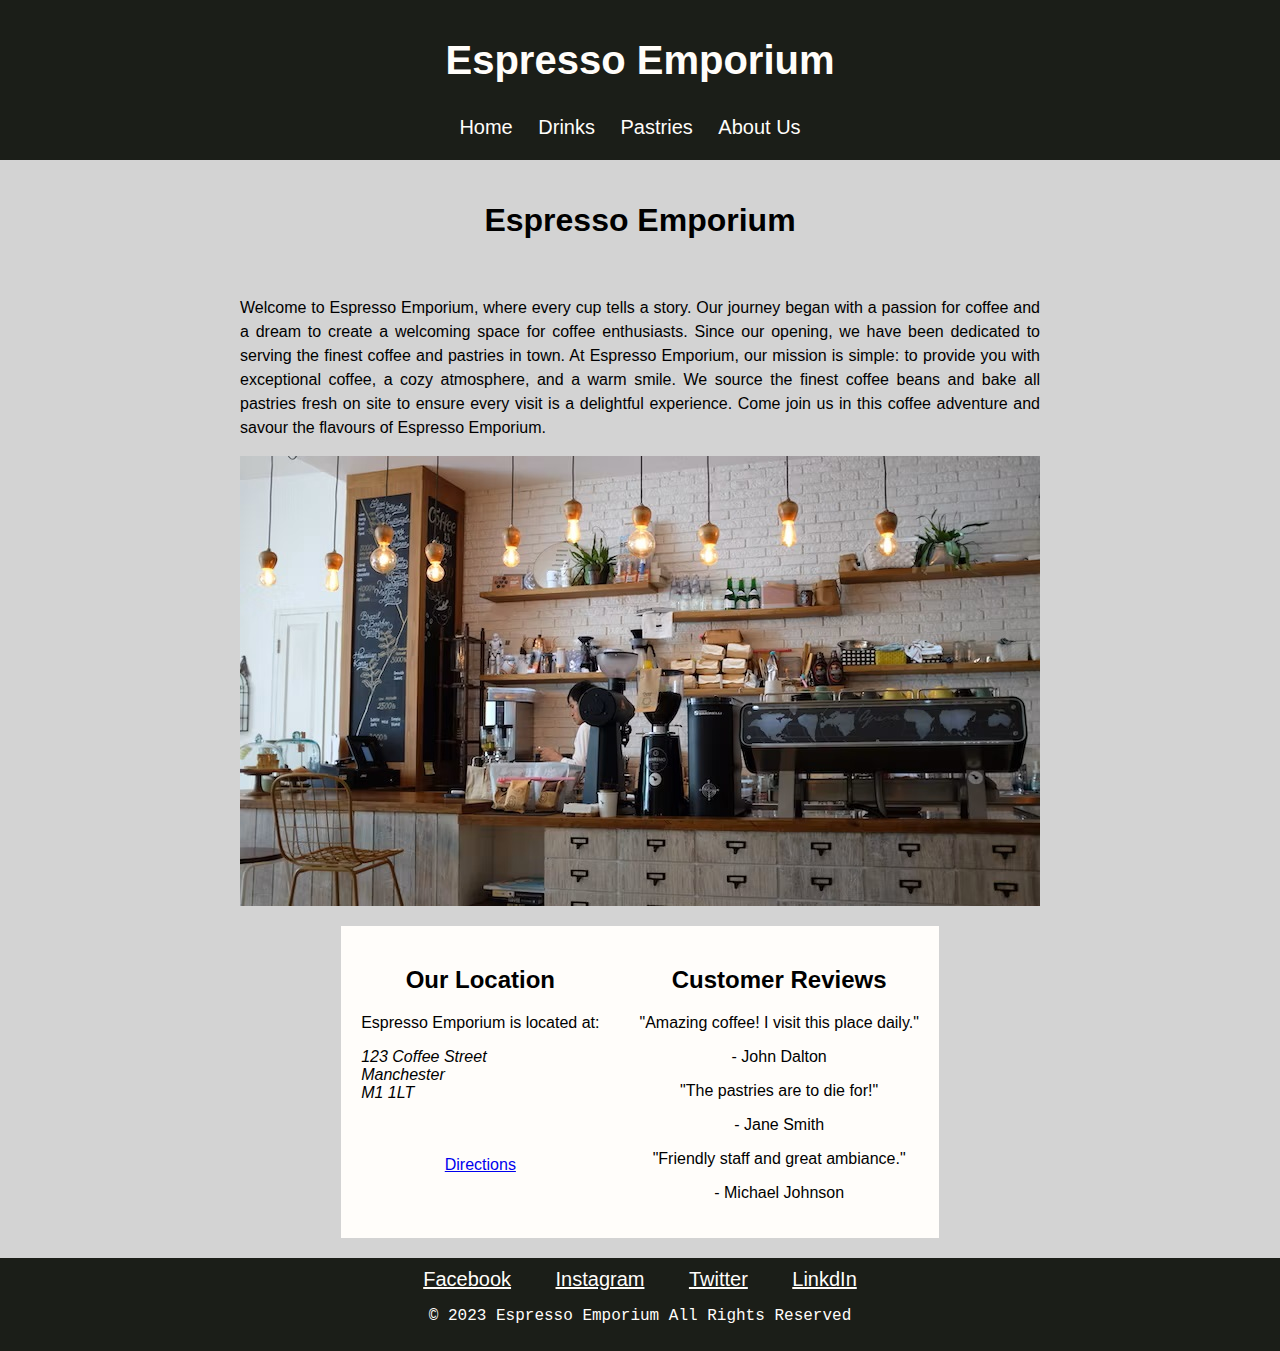
<file: index.html>
<!DOCTYPE html>
<html lang="en">
<head>
    <meta charset="UTF-8">
    <meta name="viewport" content="width=device-width, initial-scale=1.0">
    <link rel="stylesheet" href="styles.css">
    <title>Espresso Emporium - Home</title>
</head>
<body>
    <header>
        <nav>
            <ul>
                <h2 class="h2">Espresso Emporium</h2>
                <div class="navbar">
                <li><a href="index.html">Home</a></li>
                <li><a href="drinks.html">Drinks</a></li>
                <li><a href="pastries.html">Pastries</a></li>
                <li><a href="aboutus.html">About Us</a></li>
                </div>
            </ul>
        </nav>
    </header>

    <section class="brand">
        <h1>Espresso Emporium</h1>
    </section>

    <section class="index-paragraph">
        <p>Welcome to Espresso Emporium, where every cup tells a story. Our journey began with a passion for coffee and a dream to create a welcoming space for coffee enthusiasts. Since our opening, we have been dedicated to serving the finest coffee and pastries in town. At Espresso Emporium, our mission is simple: to provide you with exceptional coffee, a cozy atmosphere, and a warm smile. We source the finest coffee beans and bake all pastries fresh on site to ensure every visit is a delightful experience. Come join us in this coffee adventure and savour the flavours of Espresso Emporium.</p>

    </section>

    <section class="center-image">
        <img src="bar.jpg" alt="Coffee Shop Interior">
    </section>

    <section class="central-section">
        <div class="location">
            <h2 class="subheading">Our Location</h2>
            <p>Espresso Emporium is located at:</p>
            <address class="address">
                123 Coffee Street<br>
            	Manchester<br>
            	M1 1LT
            </address><br><br><br>
            <a href="https://www.googlemaps.com" target="_blank" rel="noopener noreferrer">Directions</a>
        </div>

        <div class="reviews">
            <h2 class="subheading">Customer Reviews</h2>
            <div class="review">
                <p>"Amazing coffee! I visit this place daily."</p>
                <p>- John Dalton</p>
            </div>
            <div class="review">
                <p>"The pastries are to die for!"</p>
                <p>- Jane Smith</p>
            </div>
            <div class="review">
                <p>"Friendly staff and great ambiance."</p>
                <p>- Michael Johnson</p>
            </div>
        </div>
    </section>


    <footer>
        <div class="external-links">
            <a href="https://www.facebook.com" target="_blank" rel="noopener noreferrer">Facebook</a>
            <a href="https://www.instagram.com" target="_blank" rel="noopener noreferrer">Instagram</a>
            <a href="https://twitter.com/" target="_blank" rel="noopener noreferrer">Twitter</a>
            <a href="https://linkedin.com/" target="_blank" rel="noopener noreferrer">LinkdIn</a>
        </div>
        <p class="copywrite">&copy; 2023 Espresso Emporium All Rights Reserved </p>
    </footer>
</body>
</html>
</file>
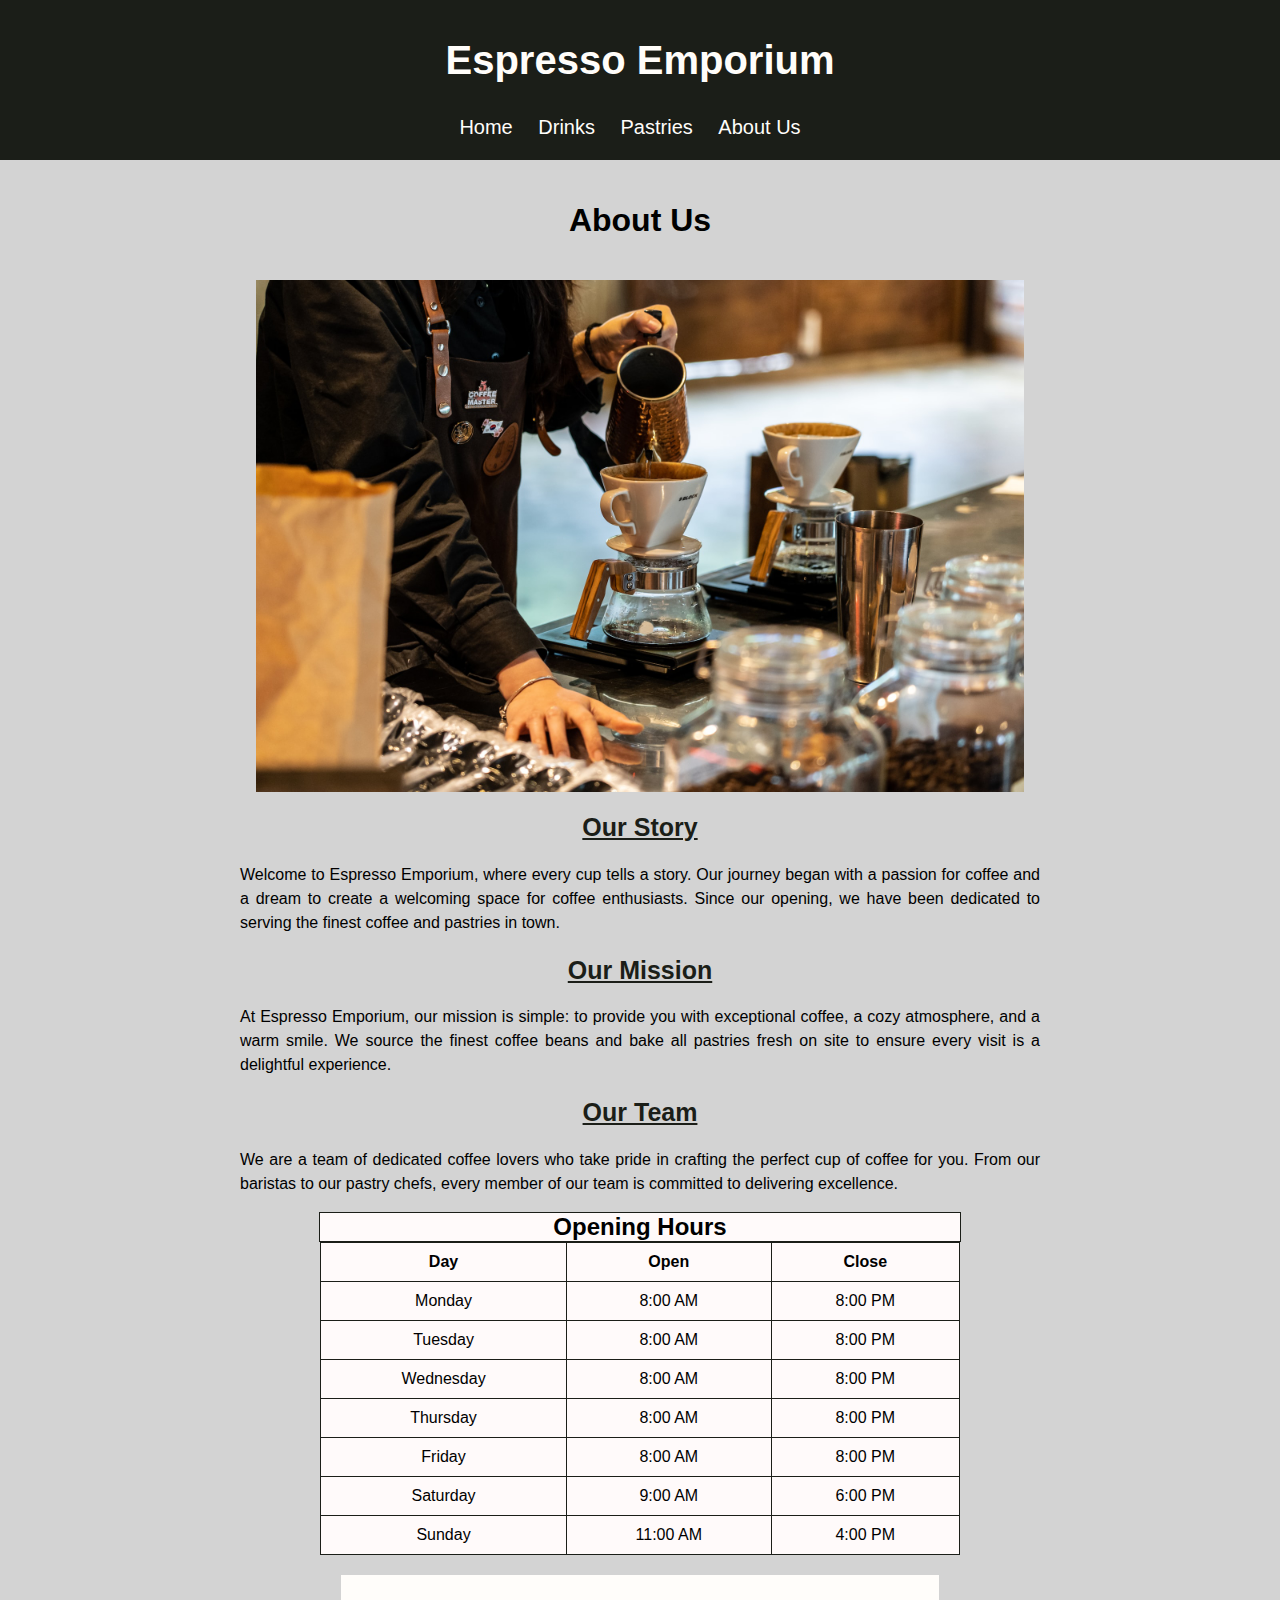
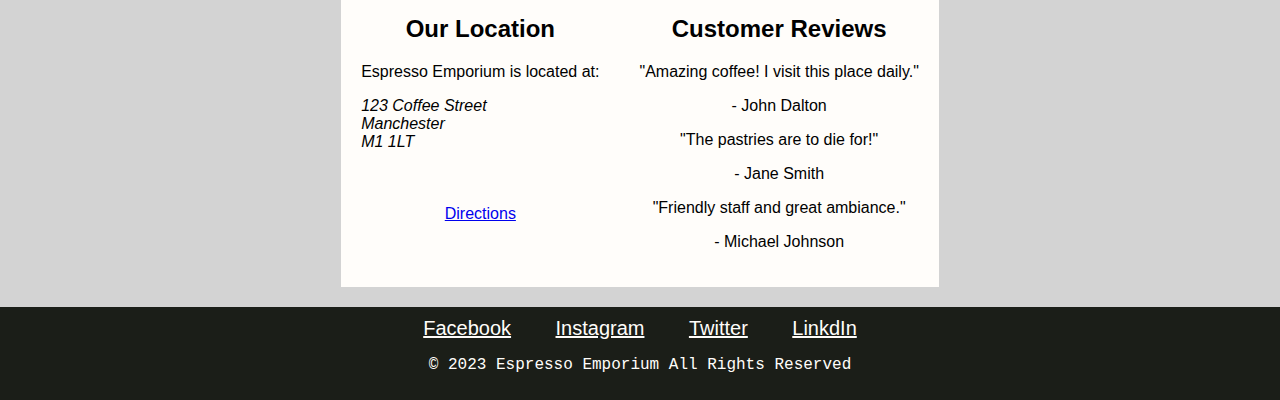
<file: aboutus.html>
<!DOCTYPE html>
<html lang="en">
<head>
    <meta charset="UTF-8">
    <meta name="viewport" content="width=device-width, initial-scale=1.0">
    <link rel="stylesheet" href="styles.css">
    <title>Espresso Emporium - About Us</title>
</head>
<body>
    <header>
        <nav>
            <ul>
                <h2 class="h2">Espresso Emporium</h2>
                <div class="navbar">
                <li><a href="index.html">Home</a></li>
                <li><a href="drinks.html">Drinks</a></li>
                <li><a href="pastries.html">Pastries</a></li>
                <li><a href="aboutus.html">About Us</a></li>
                </div>
            </ul>
        </nav>
    </header>

    <section class="brand">
        <h1>About Us</h1>
    </section>

    <section class="about-us-image">
        <img src="our_team.jpg" alt="Our Team">
    </section>
  
    <section>
        <h2 class="aboutus-header">Our Story</h2>
        <p class="about-content">Welcome to Espresso Emporium, where every cup tells a story. Our journey began with a passion for coffee and a dream to create a welcoming space for coffee enthusiasts. Since our opening, we have been dedicated to serving the finest coffee and pastries in town.</p>

        <h2 class="aboutus-header">Our Mission</h2>
        <p class="about-content">At Espresso Emporium, our mission is simple: to provide you with exceptional coffee, a cozy atmosphere, and a warm smile. We source the finest coffee beans and bake all pastries fresh on site to ensure every visit is a delightful experience.</p>

        <h2 class="aboutus-header">Our Team</h2>
        <p class="about-content">We are a team of dedicated coffee lovers who take pride in crafting the perfect cup of coffee for you. From our baristas to our pastry chefs, every member of our team is committed to delivering excellence.</p>
    </section>

    <section>
        <h2 class="opening-hours-h2">Opening Hours</h2>
        <table class="opening-hours">
                <th>Day</th>
                <th>Open</th>
                <th>Close</th>
            </tr>
            <tr>
                <td>Monday</td>
                <td>8:00 AM</td>
                <td>8:00 PM</td>
            </tr>
            <tr>
                <td>Tuesday</td>
                <td>8:00 AM</td>
                <td>8:00 PM</td>
            </tr>
            <tr>
                <td>Wednesday</td>
                <td>8:00 AM</td>
                <td>8:00 PM</td>
            </tr>
            <tr>
                <td>Thursday</td>
                <td>8:00 AM</td>
                <td>8:00 PM</td>
            </tr>
            <tr>
                <td>Friday</td>
                <td>8:00 AM</td>
                <td>8:00 PM</td>
            </tr>
            <tr>
                <td>Saturday</td>
                <td>9:00 AM</td>
                <td>6:00 PM</td>
            </tr>
            <tr>
                <td>Sunday</td>
                <td>11:00 AM</td>
                <td>4:00 PM</td>
            </tr>
        </table>
    </section>

    <section class="central-section">
        <div class="location">
            <h2 class="subheading">Our Location</h2>
            <p>Espresso Emporium is located at:</p>
            <address class="address">
                123 Coffee Street<br>
            	Manchester<br>
            	M1 1LT
            </address><br><br><br>
            <a href="https://www.googlemaps.com" target="_blank" rel="noopener noreferrer">Directions</a>
        </div>
        <div class="reviews">
            <h2 class="subheading">Customer Reviews</h2>
            <div class="review">
                <p>"Amazing coffee! I visit this place daily."</p>
                <p>- John Dalton</p>
            </div>
            <div class="review">
                <p>"The pastries are to die for!"</p>
                <p>- Jane Smith</p>
            </div>
            <div class="review">
                <p>"Friendly staff and great ambiance."</p>
                <p>- Michael Johnson</p>
            </div>
        </div>
    </section>

    <footer>
        <div class="external-links">
            <a href="https://www.facebook.com" target="_blank" rel="noopener noreferrer">Facebook</a>
            <a href="https://www.instagram.com" target="_blank" rel="noopener noreferrer">Instagram</a>
            <a href="https://twitter.com/" target="_blank" rel="noopener noreferrer">Twitter</a>
            <a href="https://linkedin.com/" target="_blank" rel="noopener noreferrer">LinkdIn</a>
        </div>
        <p class="copywrite">&copy; 2023 Espresso Emporium All Rights Reserved </p>
    </footer>
</body>
</html>
</file>
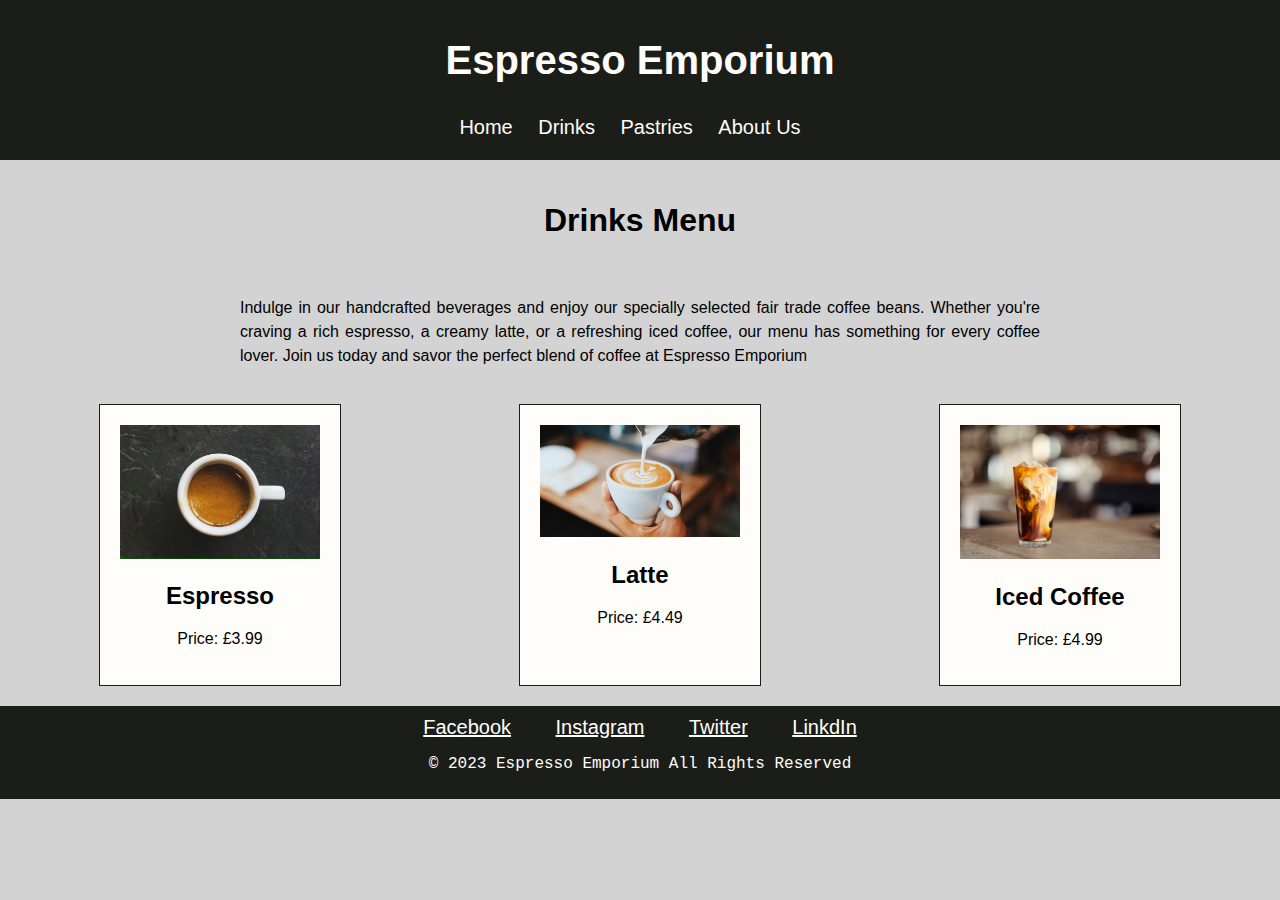
<file: drinks.html>
<!DOCTYPE html>
<html lang="en">
<head>
    <meta charset="UTF-8">
    <meta name="viewport" content="width=device-width, initial-scale=1.0">
    <link rel="stylesheet" href="styles.css">
    <title>Espresso Emporium - Drinks</title>
</head>
<body>
    <header>
        <nav>
            <ul>
                <h2 class="h2">Espresso Emporium</h2>
                <div class="navbar">
                <li><a href="index.html">Home</a></li>
                <li><a href="drinks.html">Drinks</a></li>
                <li><a href="pastries.html">Pastries</a></li>
                <li><a href="aboutus.html">About Us</a></li>
                </div>
            </ul>
        </nav>
    </header>

    <section class="brand">
        <h1>Drinks Menu</h1>
    </section>

    <section>
        <p class="menu-paragrahs">Indulge in our handcrafted beverages and enjoy our specially selected fair trade coffee beans. Whether you're craving a rich espresso, a creamy latte, or a refreshing iced coffee, our menu has something for every coffee lover. Join us today and savor the perfect blend of coffee at Espresso Emporium</p> 
    </section>

    <section class="menu">
        <!-- Drink Item 1 -->
        <div class="menu-item">
            <img src="espresso.jpg" alt="Espresso">
            <div class="item-info">
                <h2>Espresso</h2>
                <p>Price: £3.99</p>
            </div>
        </div>

        <!-- Drink Item 2 -->
        <div class="menu-item">
            <img src="latte.jpg" alt="Latte">
            <div class="item-info">
                <h2>Latte</h2>
                <p>Price: £4.49</p>
            </div>
        </div>

        <!-- Drink Item 3 -->
        <div class="menu-item">
            <img src="iced_coffee.jpg" alt="Iced Coffee">
            <div class="item-info">
                <h2>Iced Coffee</h2>
                <p>Price: £4.99</p>
            </div>
        </div>
    </section>

    <footer>
        <div class="external-links">
            <a href="https://www.facebook.com" target="_blank" rel="noopener noreferrer">Facebook</a>
            <a href="https://www.instagram.com" target="_blank" rel="noopener noreferrer">Instagram</a>
            <a href="https://twitter.com/" target="_blank" rel="noopener noreferrer">Twitter</a>
            <a href="https://linkedin.com/" target="_blank" rel="noopener noreferrer">LinkdIn</a>
        </div>
        <p class="copywrite">&copy; 2023 Espresso Emporium All Rights Reserved </p>
    </footer>
</body>
</html>
</file>
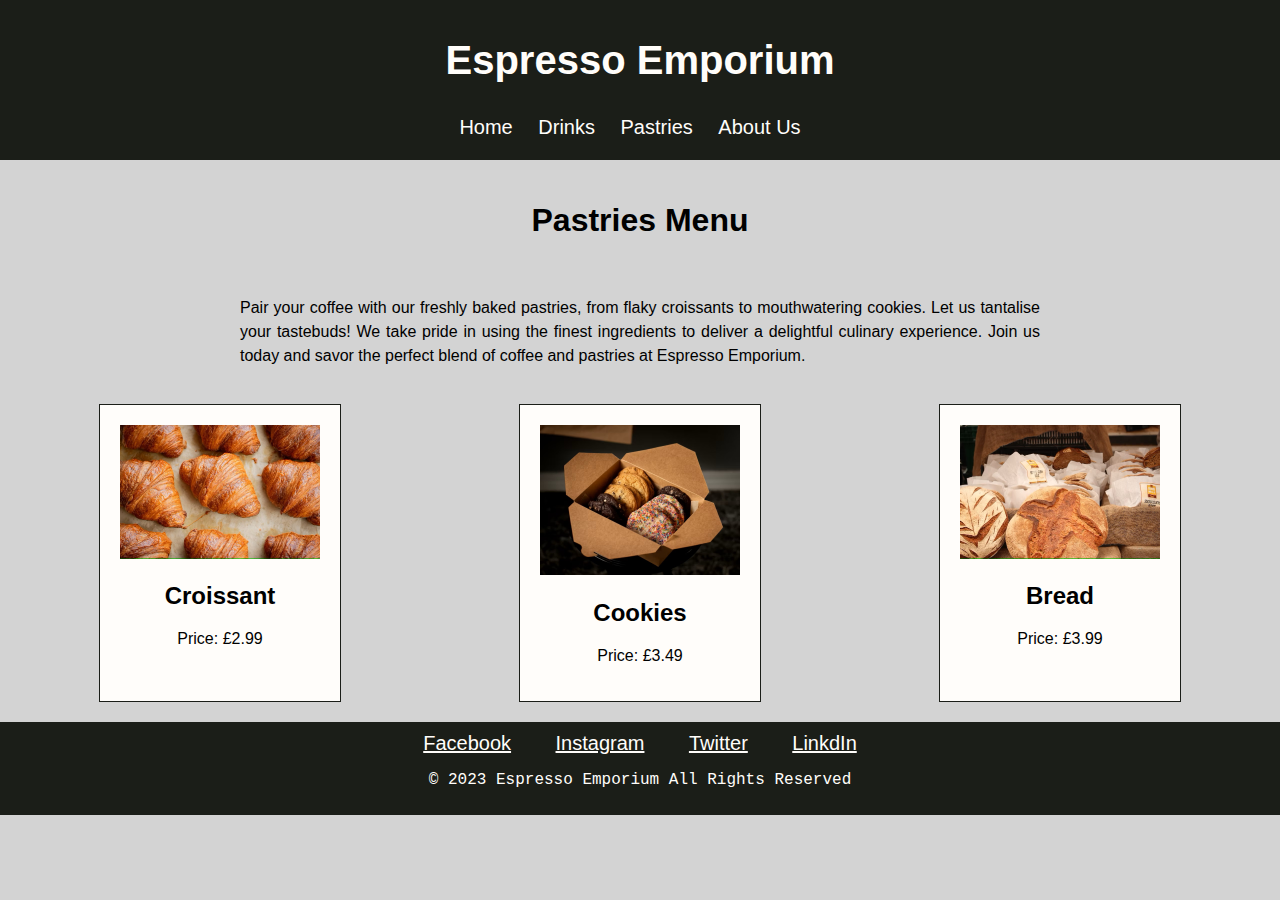
<file: pastries.html>
<!DOCTYPE html>
<html lang="en">
<head>
    <meta charset="UTF-8">
    <meta name="viewport" content="width=device-width, initial-scale=1.0">
    <link rel="stylesheet" href="styles.css">
    <title>Espresso Emporium - Pastries</title>
</head>
<body>
    <header>
        <nav>
            <ul>
                <h2 class="h2">Espresso Emporium</h2>
                <div class="navbar">
                <li><a href="index.html">Home</a></li>
                <li><a href="drinks.html">Drinks</a></li>
                <li><a href="pastries.html">Pastries</a></li>
                <li><a href="aboutus.html">About Us</a></li>
                </div>
            </ul>
        </nav>
    </header>

    <section class="brand">
        <h1>Pastries Menu</h1>
    </section>

    <section>
        <p class="menu-paragrahs">Pair your coffee with our freshly baked pastries, from flaky croissants to mouthwatering cookies. Let us tantalise your tastebuds! We take pride in using the finest ingredients to deliver a delightful culinary experience. Join us today and savor the perfect blend of coffee and pastries at Espresso Emporium.</p>
    </section>

    <section class="menu">
        <!-- Pastry Item 1 -->
        <div class="menu-item">
            <img src="croissant.jpg" alt="Croissant">
            <div class="item-info">
                <h2>Croissant</h2>
                <p>Price: £2.99</p>
            </div>
        </div>

        <!-- Pastry Item 2 -->
        <div class="menu-item">
            <img src="cookies.jpg" alt="Cookies">
            <div class="item-info">
                <h2>Cookies</h2>
                <p>Price: £3.49</p>
            </div>
        </div>

        <!-- Pastry Item 3 -->
        <div class="menu-item">
            <img src="bread.jpg" alt="Bread">
            <div class="item-info">
                <h2>Bread</h2>
                <p>Price: £3.99</p>
            </div>
        </div>
    </section>



    <footer>
        <div class="external-links">
            <a href="https://www.facebook.com" target="_blank" rel="noopener noreferrer">Facebook</a>
            <a href="https://www.instagram.com" target="_blank" rel="noopener noreferrer">Instagram</a>
            <a href="https://twitter.com/" target="_blank" rel="noopener noreferrer">Twitter</a>
            <a href="https://linkedin.com/" target="_blank" rel="noopener noreferrer">LinkdIn</a>
        </div>
        <p class="copywrite">&copy; 2023 Espresso Emporium All Rights Reserved </p>
    </footer>
</body>
</html>
</file>
<file: styles.css>
body {
    font-family: Arial, sans-serif;
    margin: 0;
    padding: 0;
    background-color: lightgray;
}
/* the above font was set as standard, then amended for specific sections of the website */

header {
    background-color: #1b1e18;
    color: #fffdfa;
    padding: 5px 0;
}

.h2 {
    font-size: 40px;
    font-family: 'Lucida Sans', 'Lucida Sans Regular', 'Lucida Grande', 'Lucida Sans Unicode', Geneva, Verdana, sans-serif;
}

.navbar {
    font-size: 20px; 
    text-decoration: none;
    color: #fffdfa;
    margin: 0 15px; 
}
nav ul {
    list-style-type: none;
    padding: 0;
    text-align: center;
}

nav ul li {
    display: inline;
    margin-right: 20px;
}

nav ul li a {
    text-decoration: none;
    font-size: 20px;
    color: #fffdfa;
    transition: color 0.3s; 
}


nav ul li a:hover {
    color: #00f; 
}

.brand {
    text-align: center;
    padding: 20px;
    font-family: 'Lucida Sans', 'Lucida Sans Regular', 'Lucida Grande', 'Lucida Sans Unicode', Geneva, Verdana, sans-serif;
}


.center-image img {
    display: flex;
    justify-content: center;
    margin: 0 auto;
}

.central-section {
    display: flex;
    justify-content: center;
    background-color: lightgray; 
    padding: 20px;
}

.location, .reviews {
    padding: 20px;
    text-align: center;
    background-color: #fffdfa; 
}

.menu {
    display: grid;
    grid-template-columns: repeat(auto-fit, minmax(300px, 1fr));
    gap: 20px;
    padding: 20px;
    justify-items: center;
}

.menu-item img {
    max-width: 100%;
    width: 200px; 
    height: auto; 
}

.menu-item {
    background-color: #fffdfa;
    border: 1px solid #1b1e18;
    padding: 20px;
    text-align: center;
}

footer { 
    background-color: #1b1e18;
    color: #fffdfa;
    text-align: center;
    padding: 10px 0;
}


.copywrite {
    font-family: 'Courier New', Courier, monospace;
}

.external-links a {
    font-size: 20px;
    text-decoration: underline;
    color: #fffdfa;
    margin: 0 20px;
}

.external-links a:hover {
    color: #00f;
}

.aboutus-header {
    font-family: 'Lucida Sans', 'Lucida Sans Regular', 'Lucida Grande', 'Lucida Sans Unicode', Geneva, Verdana, sans-serif;
    font-size: 25px; 
    text-decoration: underline;
    text-align: center;
    color: #1b1e18;
}

.address {
    text-align: left;
}

.about-us-image img {
    display: flex;
    justify-content: center;
    margin: 0 auto;
    max-width: 60%;
    width: auto;
    height: auto; 
}

.opening-hours, .opening-hours-h2 {
    width: 50%;
    margin: 0 auto; 
    background-color: #fffafa; 
    border-collapse: collapse; 
    text-align: center;
    border: 1px solid #1b1e18;
    font-family: 'Lucida Sans', 'Lucida Sans Regular', 'Lucida Grande', 'Lucida Sans Unicode', Geneva, Verdana, sans-serif;
}

.opening-hours th, .opening-hours td {
    padding: 10px;
    text-align: center;
    border: 1px solid #1b1e18;
    font-family: 'Lucida Sans', 'Lucida Sans Regular', 'Lucida Grande', 'Lucida Sans Unicode', Geneva, Verdana, sans-serif;
}

.about-content {
    text-align: justify;
    font-family: 'Lucida Sans', 'Lucida Sans Regular', 'Lucida Grande', 'Lucida Sans Unicode', Geneva, Verdana, sans-serif; 
    font-size: 16px; 
    line-height: 1.5; 
    margin-left: auto;
    margin-right: auto; 
    max-width: 800px; 
}

/* Common styles for tablets and mobile */

/* Add a media query for tablets and mobile devices */
@media (max-width: 768px) {
    nav ul li {
        margin-right: 10px; /* Reduce margin for smaller screens */
    }

    .brand {
        padding: 10px; /* Reduce padding for smaller screens */
    }

    /* Adjust font size for headings on smaller screens */
    .aboutus-header {
        font-size: 24px;
    }

    /* Adjust font size for external links on smaller screens */
    .external-links a {
        font-size: 16px;
    }
}

/* Styles specific to mobile devices */

/* Add a media query for small mobile devices */
@media (max-width: 50%) {
    /* Further reduce margins and padding for smaller screens */
    nav ul li {
        margin-right: 5px;
    }

    .brand {
        padding: 5px;
    }

    /* Adjust font size for headings on smaller screens */
    .aboutus-header {
        font-size: 20px;
    }

    /* Adjust font size for external links on smaller screens */
    .external-links a {
        font-size: 14px;
    }
}

.index-paragraph {
    text-align: justify;
    font-family: 'Lucida Sans', 'Lucida Sans Regular', 'Lucida Grande', 'Lucida Sans Unicode', Geneva, Verdana, sans-serif; 
    font-size: 16px; 
    line-height: 1.5; 
    margin-left: auto; 
    margin-right: auto; 
    max-width: 800px; 
}

.menu-paragrahs {
    text-align: justify;
    font-family: 'Lucida Sans', 'Lucida Sans Regular', 'Lucida Grande', 'Lucida Sans Unicode', Geneva, Verdana, sans-serif; 
    font-size: 16px; 
    line-height: 1.5; 
    margin-left: auto;
    margin-right: auto; 
    max-width: 800px; 
}

.subheading {
    font-family: 'Lucida Sans', 'Lucida Sans Regular', 'Lucida Grande', 'Lucida Sans Unicode', Geneva, Verdana, sans-serif;
}
</file>
